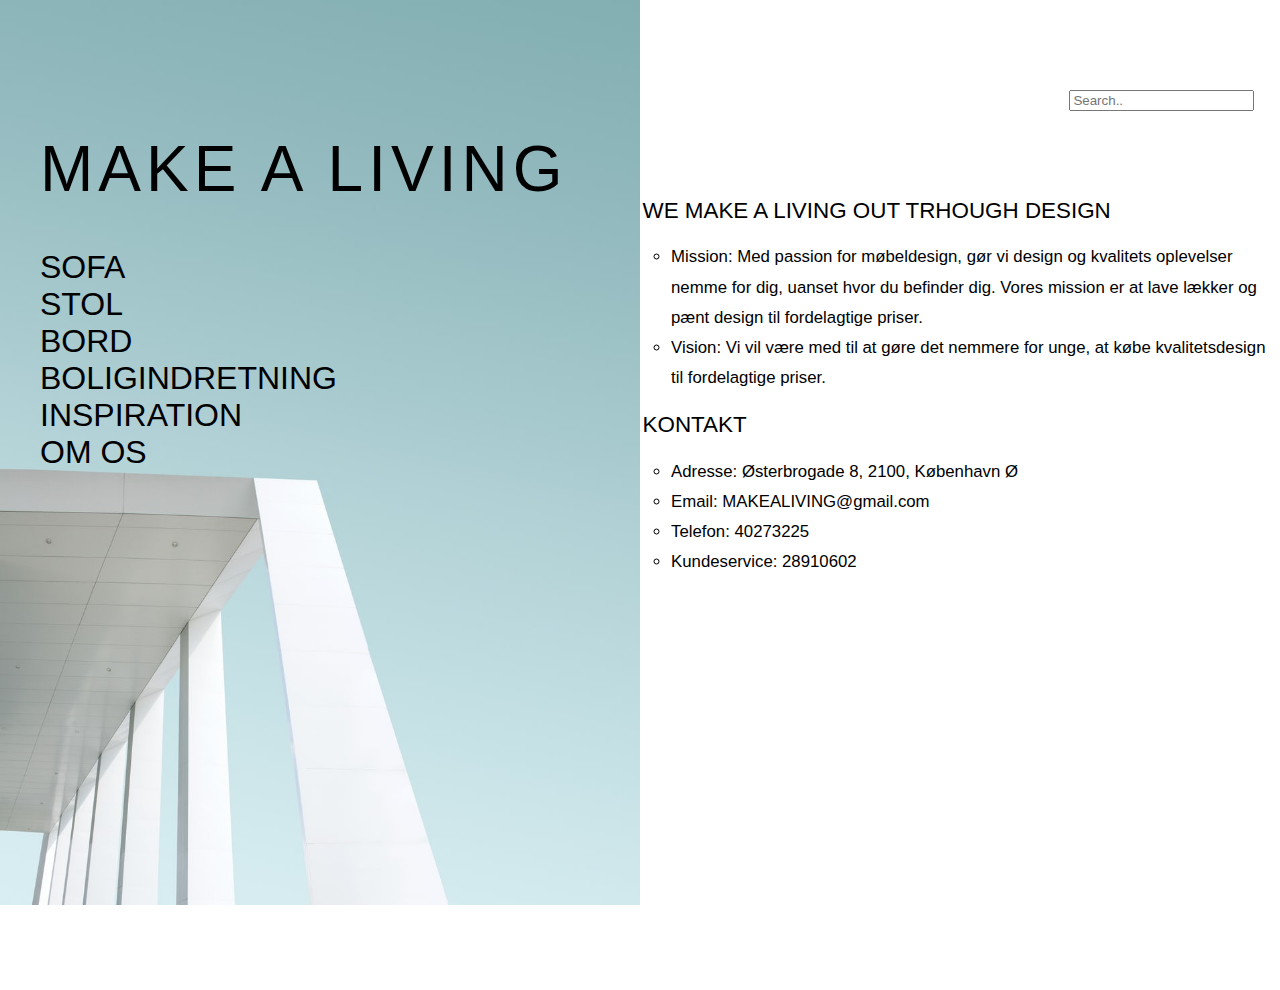
<file: om.html>
<!DOCTYPE html>
<html>
  <head>
    <meta charset="utf-8">
    <meta name="viewport" content="width=device-width, initial-scale=1.0">
    <link rel="stylesheet" type="text/css" href="style.css">
    <title>home</title>
  </head>
  <body>

      <div class="wrapper6">
        <nav role="navigation">
  <div id="menuToggle">
    <input id="fakecheckbox" type="checkbox" />
    <span></span>
    <span></span>
    <span></span>
    <ul id="menu">
      <li><a href="sofa.html">SOFA</a></li>
      <li><a href="stol.html">STOL</a></li>
      <li><a href="bord.html">BORD</a></li>
      <li><a href="bolig.html">BOLIGINDRETNING</a></li>
      <li><a href="inspiration.html">INSPIRATION</a></li>
      <li><a href="om.html">OM OS</a></li>
    </ul>
  </div>
</nav>
        <input class="søg" type="text" name="search" placeholder="Search..">

        <nav class="nav">
          <ul>
          <li><a class="make-a-living" href="index.html"><h1>MAKE A LIVING</h1></a></li>
          <li><a class="undersidelink" href="sofa.html">Sofa</a></li>
            <li><a class="undersidelink" href="stol.html">Stol</a></li>
            <li><a class="undersidelink" href="bord.html">Bord</a></li>
            <li><a class="undersidelink" href="bolig.html">Boligindretning</a></li>
            <li><a class="undersidelink" href="inspiration.html">Inspiration</a></li>
            <li><a class="undersidelink" href="om.html">Om os</a></li>
        </ul>
        </nav>


        <div class="box">
        <h2>WE MAKE A LIVING OUT TRHOUGH DESIGN</h2>
        <ul class="tips2">
          <li>Mission: Med passion for møbeldesign, gør vi design og kvalitets oplevelser nemme for dig, uanset hvor du befinder dig. Vores mission er at lave lækker og pænt design til fordelagtige priser. </li>
          <li>Vision:  Vi vil være med til at gøre det nemmere for unge, at købe kvalitetsdesign til fordelagtige priser. </li>
        </ul>

          <h2>KONTAKT</h2>
          <ul class="kontakt">
          <li>Adresse: Østerbrogade 8, 2100, København Ø</li>
          <li>Email: MAKEALIVING@gmail.com</li>
          <li>Telefon: 40273225</li>
          <li>Kundeservice: 28910602</li>


        </div>
  </div>
  </body>
</html>
</file>
<file: style.css>
body, html {
  height: 100%;
  margin: 0;
}

#menutoggle, #fakecheckbox, #menu {
  display: none;
}



/* navigation */
.wrapper {
  height: 100%;
  background-size:cover;
background-image: url("img/forside1.jpeg");
background-repeat: no-repeat;
padding-top: 7%;
}

.wrapper1 {
  height: 100%;
  background-size: cover;
background-image: url("img/sofa2.jpeg");
background-repeat: no-repeat;
padding-top: 7%;
}

.wrapper2 {
  height: 100%;
  background-size: cover;
background-image: url("img/stol.jpg");
background-repeat: no-repeat;
padding-top: 7%;
}

.wrapper3 {
  height: 100%;
  background-size: 100%;
background-image: url("img/bord.jpeg");
background-repeat: no-repeat;
padding-top: 7%;
}

.wrapper4 {
  height: 100%;
  background-size: 50%;
  background-image: url("img/blomst.jpeg");
background-repeat: no-repeat;
padding-top: 7%;
}

.wrapper5 {
  height: 100%;
  background-size: cover;
background-image: url("img/inspi2.jpg");
background-repeat: no-repeat;
padding-top: 7%;
}

.wrapper6 {
  height: 100%;
  background-size: 50%;
background-image: url("img/parot.jpeg");
background-repeat: no-repeat;
padding-top: 7%;
}

.make-a-living{
  text-decoration: none;
  color: black;
}

.tekst {
  font-size: 150%;
  color: white;
  font-weight: bold;
  position: relative;
  color: black;

}

h1 {
  letter-spacing: 5px;
  font-weight: lighter;
}

h2 {
  font-family: helvetica;
  font-size: 200%;
  margin-left: 17%;
font-weight: lighter;
}

h3 {
  font-family: helvetica;
  font-size: 200%;
  margin-left: 17%;
font-weight: lighter;
}

article {
  float: right;
}

.pris {
  width: 100px;
  font-size: 200%;
  font-family: helvetica;
  font-weight: lighter;
  position: relative;
  bottom: -200px;
  left: 90px;
  clear: left;
}

.pris2 {
  width: 100px;
  font-size: 200%;
  color: white;
  font-family: helvetica;
  font-weight: lighter;
  position: relative;
  bottom: -200px;
  left: 90px;
  clear: left;
}


.box {
  color: black;
  font-size: 70%;
  margin-left: 40%;
  padding-top: 7%;
}

.tips {
  font-family: helvetica;
  font-size: 150%;
font-weight: lighter;
margin-left: 15.5%;
line-height: 180%;
list-style-type: circle;
}

.tips2 {
  font-family: helvetica;
  font-size: 150%;
font-weight: lighter;
margin-left: 15.5%;
line-height: 180%;
list-style-type: circle;
}

.kontakt {
  font-family: helvetica;
  font-size: 150%;
font-weight: lighter;
margin-left: 15.5%;
line-height: 180%;
list-style-type: circle;
}

.søg {
  float: right;
  margin-right: 2%;
}

.knap {
  background-color: #708090;
  font-family: helvetica;
    color: white;
    padding: 14px 45px;
    text-align: center;
    text-decoration: none;
    display: inline-block;
    font-weight: lighter;
    position: relative;
    bottom: -170px;
    left: 40px;
    clear: left;
}

.knap, a:hover{
  color: black;
}

.knap, a.active {
    color: white;
}

.bord {
  border: solid black;
  background-color: white;
  height: 400px;
  width: 300px;
  float: right;
  margin-right: 15%;
}

.spar {
  font-size: 400%;
  text-align: center;
  color: white;
  font-weight: bold;
  margin-top: 25%;
  margin-right: 22%;
}

nav {
  float: left;
}

ul {
list-style-type: none;
font-family: Helvetica;
}

li a {
text-decoration: none;
text-transform: uppercase;
font-size: 200%;
Color: black;
}

li a:hover{
  color: #fff;
}

li a.active {
    color: #000;
}





@media screen and (max-width: 480px) {

  #menutoggle, #menu {
  display: inline;
}

  .nav {
    padding-top: 10px;
  }

  .make-a-living {
    font-size: 130%;
  }

  .undersidelink {
    display: none;
  }

  .pris, .pris2 {
    margin-top: 120px;
  }

  .knap {
    bottom: -170px;
    left: 40px;
  }

  .wrapper1  {
    background-image: url(img/sofa2-mobil.jpg);
  }

  .wrapper3 {
    background-image: url(img/bord-mobil.jpg);
  }

  .wrapper4 {
    background-image: url(img/blomst-mobil.jpg);
    background-size: 100%;
  }

  .wrapper5 {
    background-image: url(img/inspi2-mobil.jpg);
  }

  .wrapper6 {
    background-image: url(img/parot-mobil.jpg);
    background-size: 100%;
  }

  .box {
    margin: 280px 20px 20px 20px;
    padding-top: 0;
    background-color: rgba(255,255,255,0.5);
  }

  .box h2 {
    margin-left: 20px;
  }

  .tips, .tips2, .kontakt {
    margin: auto;
  }

  a {
    text-decoration: none;
    color: #232323;
    transition: color 0.3s ease;
  }

  a:hover {
    color: white;
  }

  #menuToggle {
    display: block;
    position: relative;
    top: 7%;
    left: 41px;
    float: left;
    z-index: 1;
  }

  #menuToggle input {
    display: block;
    width: 40px;
    height: 32px;
    position: absolute;
    top: -7px;
    left: -5px;
    cursor: pointer;
    opacity: 0;
    z-index: 2;
  }

  #menuToggle span {
    display: block;
    width: 33px;
    height: 4px;
    margin-bottom: 5px;
    position: relative;
    background: #cdcdcd;
    border-radius: 3px;
    z-index: 1;
    transform-origin: 4px 0px;
    transition: transform 0.5s cubic-bezier(0.77,0.2,0.05,1.0),
                background 0.5s cubic-bezier(0.77,0.2,0.05,1.0),
                opacity 0.55s ease;
  }

  #menuToggle span:first-child {
    transform-origin: 0% 0%;
  }

  #menuToggle span:nth-last-child(2) {
    transform-origin: 0% 100%;
  }

  #menuToggle input:checked ~ span {
    opacity: 1;
    transform: rotate(45deg) translate(-2px, -1px);
    background: #232323;
  }

  #menuToggle input:checked ~ span:nth-last-child(3) {
    opacity: 0;
    transform: rotate(0deg) scale(0.2, 0.2);
  }

  #menuToggle input:checked ~ span:nth-last-child(2) {
    transform: rotate(-45deg) translate(0, -1px);
  }

  #menu {
    position: absolute;
    width: 200px;
    margin: -100px 0 0 -50px;
    padding: 50px;
    padding-top: 125px;
    background: #ededed;
    list-style-type: none;
    -webkit-font-smoothing: antialiased;
    transform-origin: 0% 0%;
    transform: translate(-100%, 0);
    transition: transform 0.5s cubic-bezier(0.77,0.2,0.05,1.0);
  }

  #menu li a {
    padding: 10px 0;
    font-size: 22px;
  }

  #menuToggle input:checked ~ ul {
    transform: none;
  }
}
</file>
